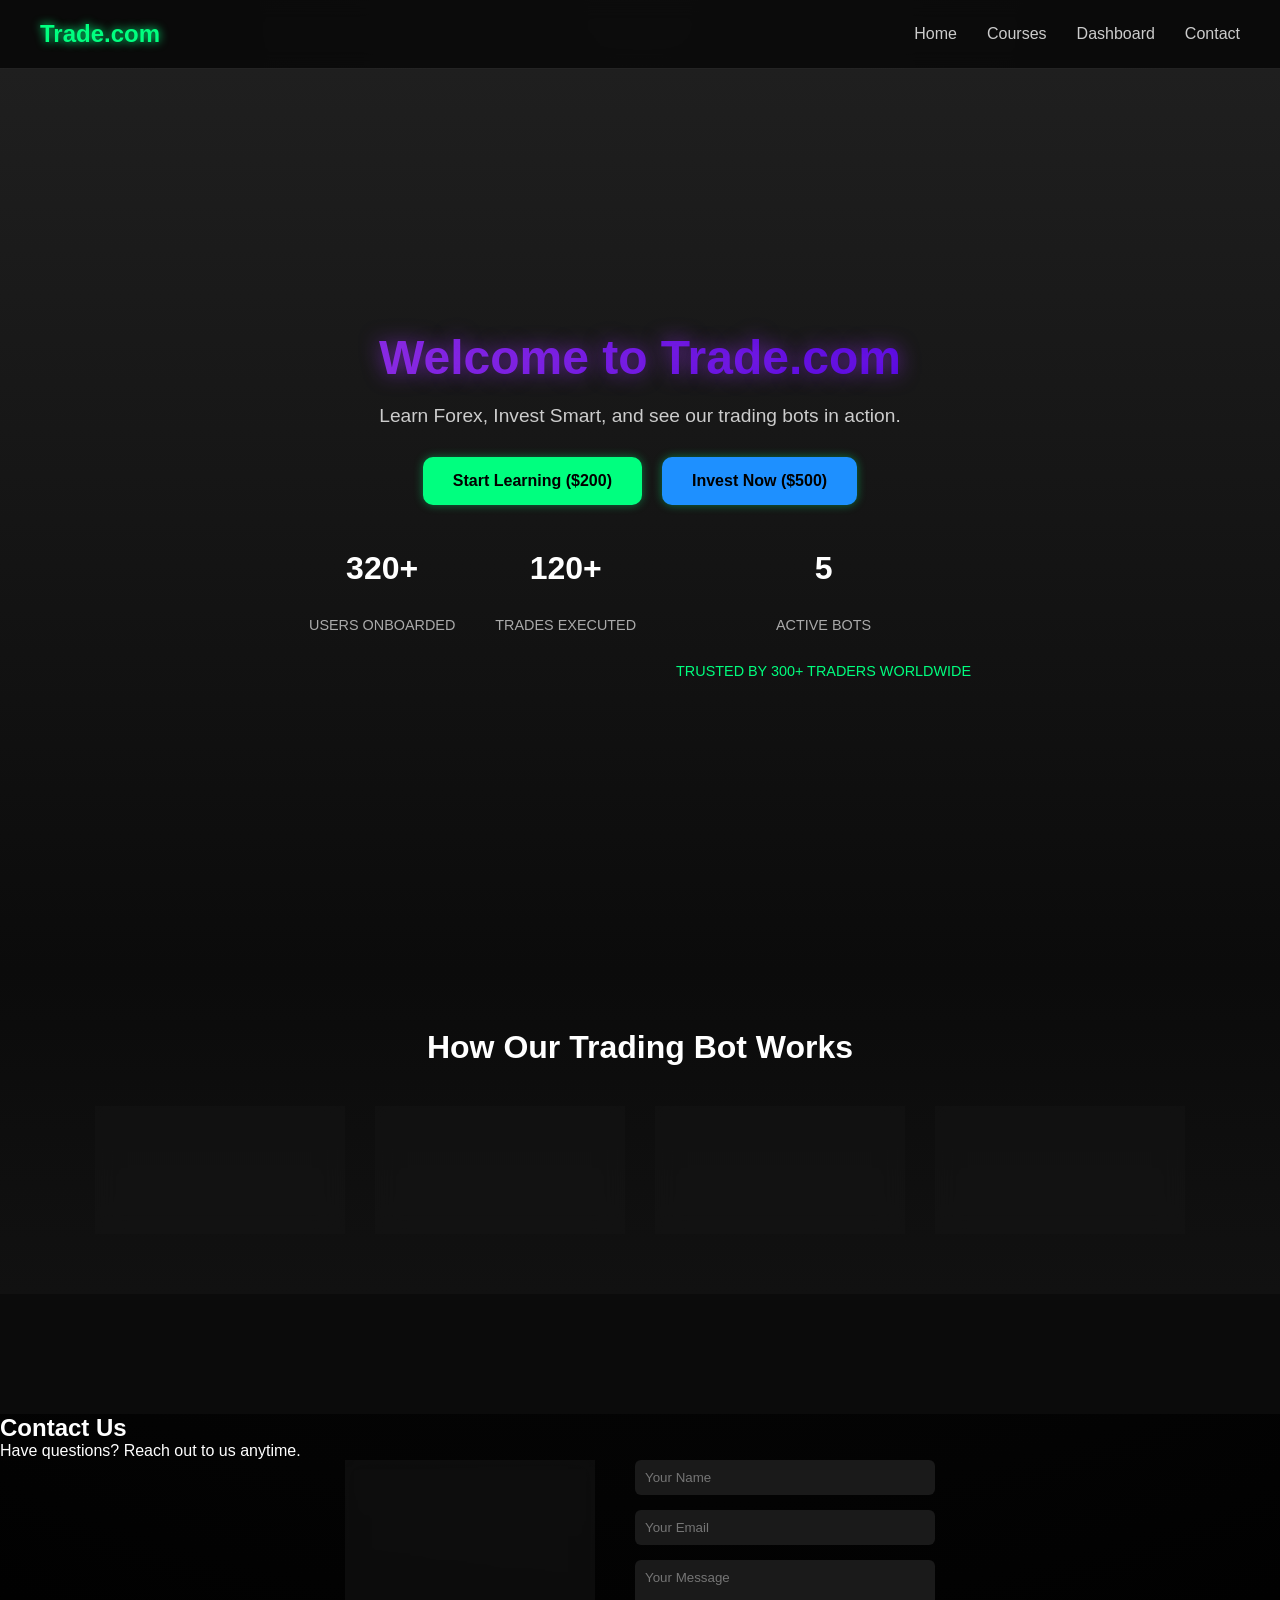
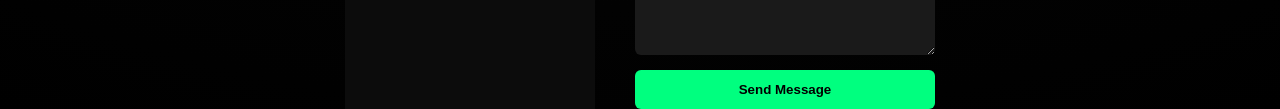
<file: index.html>
<!DOCTYPE html>
<html lang="en">
<head>
  <meta charset="UTF-8">
  <meta name="viewport" content="width=device-width, initial-scale=1.0">
  <title>Trade.com - Learn & Invest in Forex</title>
  <link rel="stylesheet" href="css/style.css">
</head>
<body><!-- Navbar -->
<nav class="navbar">
  <div class="logo">Trade.com</div>

  <ul class="nav-links">
    <li><a href="index.html">Home</a></li>
    <li><a href="courses.html">Courses</a></li>
    <li><a href="dashboard.html">Dashboard</a></li>
    <li><a href="#contact">Contact</a></li>
  </ul>
</nav>
  <!-- Hero Section -->
  <section class="hero">
    <div class="hero-content">
      <h1>Welcome to <span>Trade.com</span></h1>
      <p>Learn Forex, Invest Smart, and see our trading bots in action.</p>
      <div class="cta-buttons">
        <a href="courses.html" class="btn btn-learn">Start Learning ($200)</a>
        <a href="dashboard.html" class="btn btn-invest">Invest Now ($500)</a>
      </div>
      <div class="stats">
        <div class="stat">
          <p class="number">320+</p>
          <p>Users Onboarded</p>

        </div>
        <div class="stat">
          <p class="number">120+</p>
          <p>Trades Executed</p>
        </div>
        <div class="stat">
          <p class="number">5</p>
          <p>Active Bots</p>
          <p style="color:#00ff7f; margin-top:10px;">
  Trusted by 300+ traders worldwide
</p>
        </div>
      </div>
    </div>
  </section>
  <!-- Bot Explanation -->
<section class="bot-section">
  <h2>How Our Trading Bot Works</h2>

  <div class="bot-steps">

    <div class="step">
      <h3>1. Deposit Funds</h3>
      <p>Start with a minimum of $500 using BTC, SOL or USDT.</p>
    </div>

    <div class="step">
      <h3>2. Bot Activation</h3>
      <p>Our AI trading bot connects to your account and starts analyzing the market.</p>
    </div>

    <div class="step">
      <h3>3. Automated Trading</h3>
      <p>The bot executes trades 24/7 using smart strategies and indicators.</p>
    </div>

    <div class="step">
      <h3>4. Earn Profits</h3>
      <p>Get consistent returns with proper risk management (5% - 15% monthly).</p>
    </div>

  </div>
</section>
<!-- Contact Section -->
<section class="contact" id="contact"></section>
  <h2>Contact Us</h2>
  <p>Have questions? Reach out to us anytime.</p>

  <div class="contact-container">

    <!-- Contact Info -->
    <div class="contact-info">
      <p><strong>Email:</strong> olanrewajugiwa@gmail.com</p>
      <p><strong>WhatsApp:</strong> +2347052527596</p>
      <p><strong>Location:</strong> Nigeria</p>
    </div>

    <!-- Contact Form -->
    <form class="contact-form">
      <input type="text" placeholder="Your Name" required>
      <input type="email" placeholder="Your Email" required>
      <textarea placeholder="Your Message" rows="5" required></textarea>
      <button type="submit">Send Message</button>
    </form>

  </div>
</section>
</body>
</html>
</file>
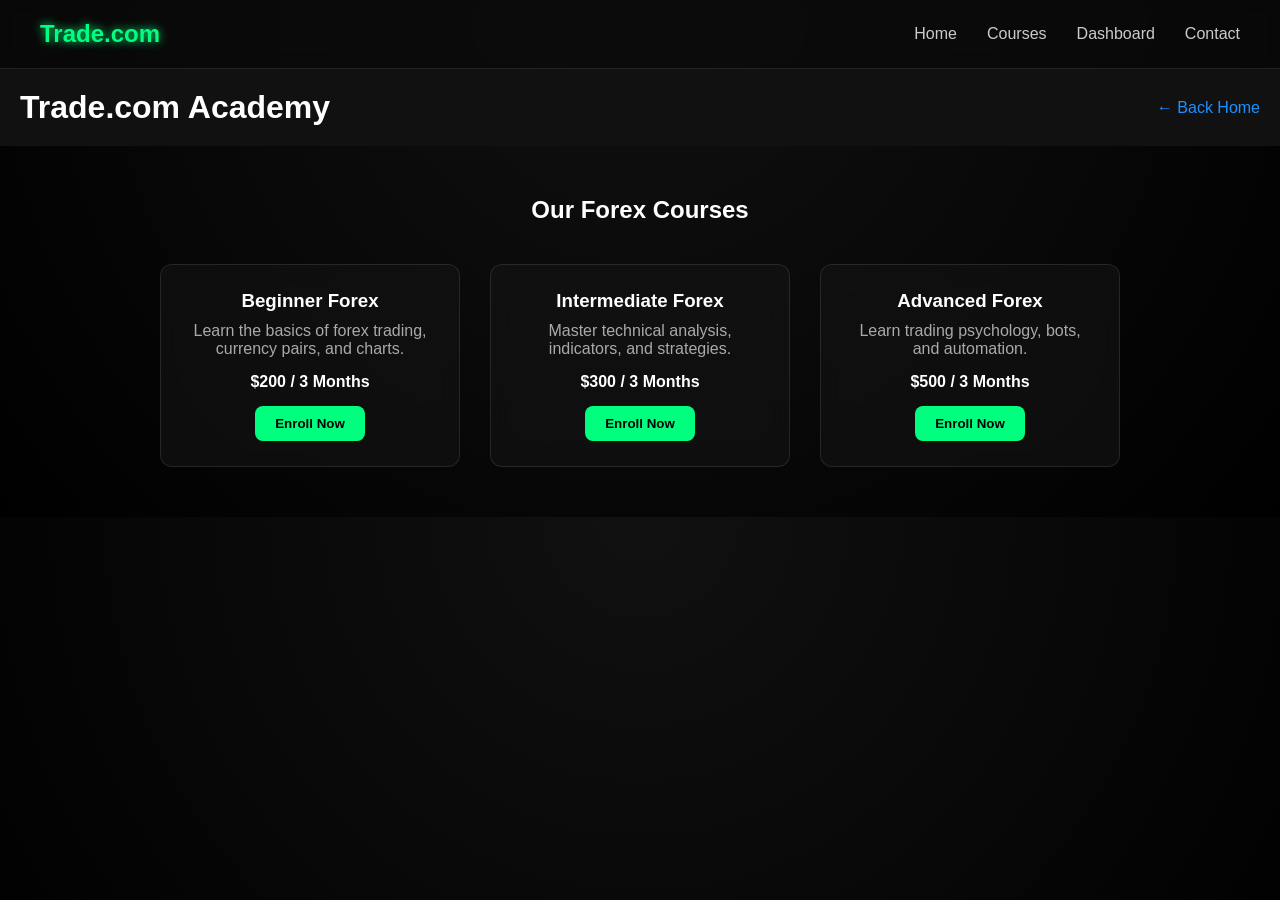
<file: courses.html>
<!DOCTYPE html>
<html lang="en">
<head>
  <meta charset="UTF-8">
  <meta name="viewport" content="width=device-width, initial-scale=1.0">
  <title>Trade.com Courses</title>
  <link rel="stylesheet" href="css/style.css">
</head>
<body>
<!-- Navbar -->
<nav class="navbar">
  <div class="logo">Trade.com</div>

  <ul class="nav-links">
    <li><a href="index.html">Home</a></li>
    <li><a href="courses.html">Courses</a></li>
    <li><a href="dashboard.html">Dashboard</a></li>
    <li><a href="#contact">Contact</a></li>
  </ul>
</nav>
  <!-- Header -->
  <header class="header">
    <h1>Trade.com Academy</h1>
    <a href="index.html" class="back-btn">← Back Home</a>
  </header>

  <!-- Courses Section -->
  <section class="courses">
    <h2>Our Forex Courses</h2>

    <div class="course-container">

      <!-- Course 1 -->
      <div class="course-card">
        <h3>Beginner Forex</h3>
        <p>Learn the basics of forex trading, currency pairs, and charts.</p>
        <h4>$200 / 3 Months</h4>
        <button>Enroll Now</button>
      </div>

      <!-- Course 2 -->
      <div class="course-card">
        <h3>Intermediate Forex</h3>
        <p>Master technical analysis, indicators, and strategies.</p>
        <h4>$300 / 3 Months</h4>
        <button>Enroll Now</button>
      </div>

      <!-- Course 3 -->
      <div class="course-card">
        <h3>Advanced Forex</h3>
        <p>Learn trading psychology, bots, and automation.</p>
        <h4>$500 / 3 Months</h4>
        <button>Enroll Now</button>
      </div>

    </div>
  </section>

</body>
</html>
</file>
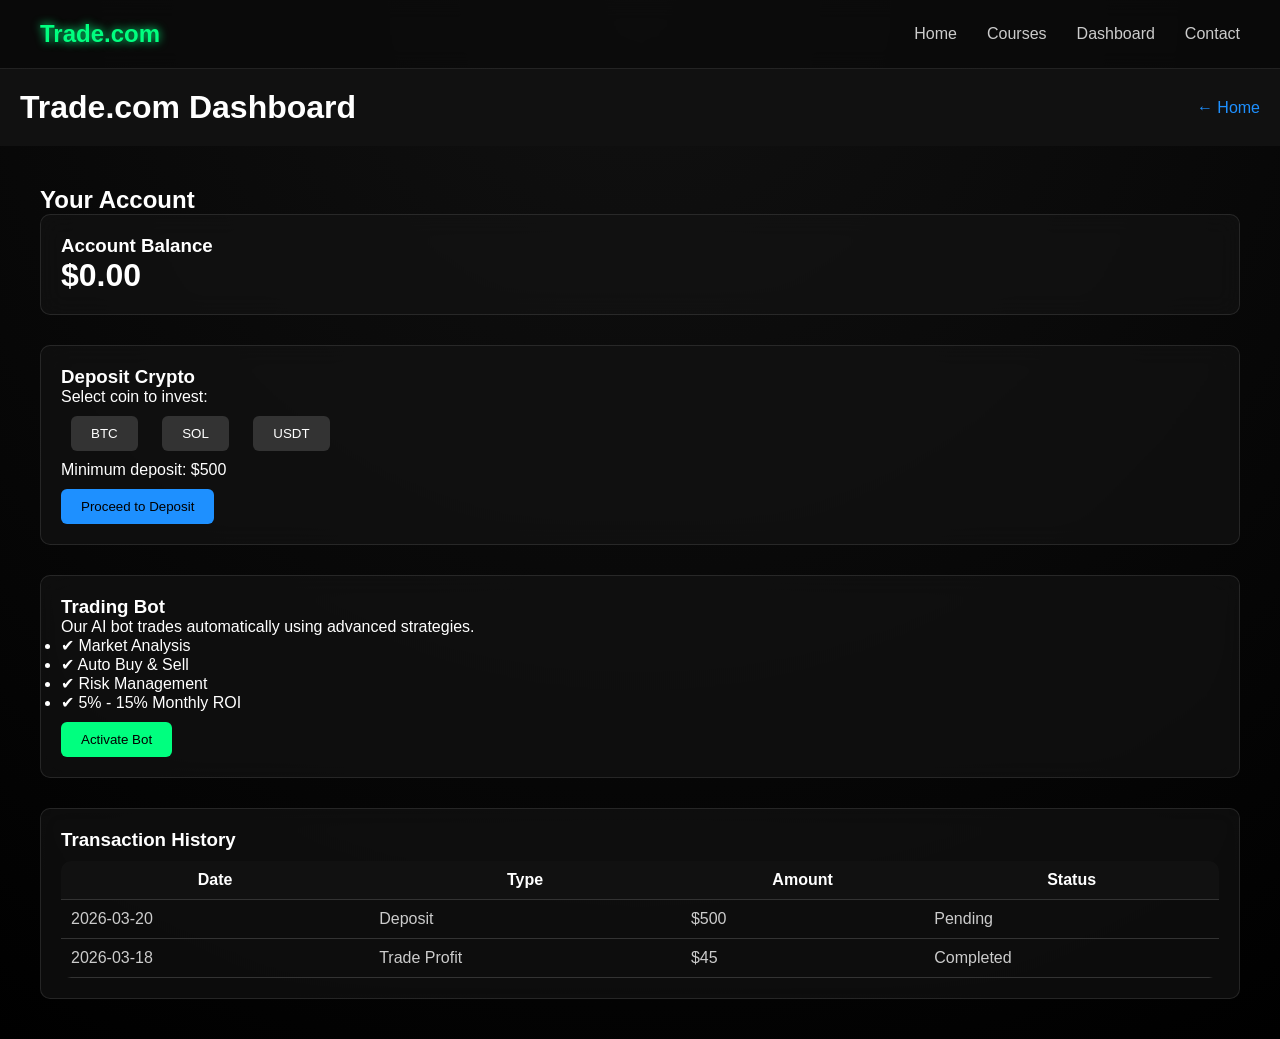
<file: dashboard.html>
<!DOCTYPE html>
<html lang="en">
<head>
  <meta charset="UTF-8">
  <meta name="viewport" content="width=device-width, initial-scale=1.0">
  <title>Dashboard - Trade.com</title>
  <link rel="stylesheet" href="css/style.css">
</head>
<body><!-- Navbar -->
<nav class="navbar">
  <div class="logo">Trade.com</div>

  <ul class="nav-links">
    <li><a href="index.html">Home</a></li>
    <li><a href="courses.html">Courses</a></li>
    <li><a href="dashboard.html">Dashboard</a></li>
    <li><a href="#contact">Contact</a></li>
  </ul>
</nav>

  <!-- Header -->
  <header class="header">
    <h1>Trade.com Dashboard</h1>
    <a href="index.html" class="back-btn">← Home</a>
  </header>

  <!-- Balance Section -->
  <section class="dashboard">
    <h2>Your Account</h2>

    <div class="balance-card">
      <h3>Account Balance</h3>
      <p class="balance">$0.00</p>
    </div>

    <!-- Deposit Section -->
    <div class="deposit">
      <h3>Deposit Crypto</h3>
      <p>Select coin to invest:</p>

      <div class="coins">
        <button>BTC</button>
        <button>SOL</button>
        <button>USDT</button>
      </div>

      <p class="note">Minimum deposit: $500</p>
      <button class="deposit-btn">Proceed to Deposit</button>
    </div>

    <!-- Bot Section -->
    <div class="bot">
      <h3>Trading Bot</h3>
      <p>Our AI bot trades automatically using advanced strategies.</p>

      <ul>
        <li>✔ Market Analysis</li>
        <li>✔ Auto Buy & Sell</li>
        <li>✔ Risk Management</li>
        <li>✔ 5% - 15% Monthly ROI</li>
      </ul>

      <button class="activate-btn">Activate Bot</button>
    </div>

    <!-- History -->
    <div class="history">
      <h3>Transaction History</h3>

      <table>
        <tr>
          <th>Date</th>
          <th>Type</th>
          <th>Amount</th>
          <th>Status</th>
        </tr>
        <tr>
          <td>2026-03-20</td>
          <td>Deposit</td>
          <td>$500</td>
          <td>Pending</td>
        </tr>
        <tr>
          <td>2026-03-18</td>
          <td>Trade Profit</td>
          <td>$45</td>
          <td>Completed</td>
        </tr>
      </table>
    </div>

  </section>

</body>
</html>
</file>
<file: css/style.css>
/* Basic Reset */
* {
  margin: 0;
  padding: 0;
  box-sizing: border-box;
  font-family: 'Arial', sans-serif;
}

/* Body */
body {
  background-color: #0b0b0b;
  color: #fff;
}

/* Hero Section */
.hero {
  min-height: 100vh;
  display: flex;
  align-items: center;
  justify-content: center;
  padding: 40px 20px;
  text-align: center;
  background: linear-gradient(180deg, #1f1f1f 0%, #0b0b0b 100%);
}

.hero-content h1 {
  font-size: 3rem;
  background: linear-gradient(90deg, #8e2de2, #4a00e0);
  -webkit-background-clip: text;
  -webkit-text-fill-color: transparent;
  margin-bottom: 20px;
}

.hero-content p {
  color: #ccc;
  font-size: 1.2rem;
  margin-bottom: 30px;
}

/* Buttons */
.cta-buttons {
  display: flex;
  flex-wrap: wrap;
  gap: 20px;
  justify-content: center;
  margin-bottom: 40px;
}

.btn {
  padding: 15px 30px;
  border-radius: 10px;
  font-weight: bold;
  text-decoration: none;
  color: black;
  transition: all 0.3s ease;
}

.btn-learn {
  background-color: #00ff7f;
}

.btn-learn:hover {
  background-color: #00cc66;
}

.btn-invest {
  background-color: #1e90ff;
}

.btn-invest:hover {
  background-color: #187bcd;
}

/* Stats */
.stats {
  display: flex;
  flex-wrap: wrap;
  justify-content: center;
  gap: 40px;
}

.stat .number {
  font-size: 2rem;
  font-weight: bold;
  color: #fff;
}

.stat p {
  color: #aaa;
  text-transform: uppercase;
  font-size: 0.9rem;
  margin-top: 5px;
}
/* Header */
.header {
  display: flex;
  justify-content: space-between;
  padding: 20px;
  background: #111;
  align-items: center;
}

.header h1 {
  color: white;
}

.back-btn {
  color: #1e90ff;
  text-decoration: none;
}

/* Courses Section */
.courses {
  padding: 50px 20px;
  text-align: center;
}

.courses h2 {
  margin-bottom: 40px;
}

/* Course Cards */
.course-container {
  display: flex;
  flex-wrap: wrap;
  justify-content: center;
  gap: 30px;
}

.course-card {
  background: #1a1a1a;
  padding: 25px;
  width: 300px;
  border-radius: 12px;
  transition: 0.3s;
}

.course-card:hover {
  transform: translateY(-10px);
}

.course-card h3 {
  margin-bottom: 10px;
}

.course-card p {
  color: #aaa;
  margin-bottom: 15px;
}

.course-card h4 {
  margin-bottom: 15px;
}

.course-card button {
  background: #00ff7f;
  border: none;
  padding: 10px 20px;
  border-radius: 8px;
  font-weight: bold;
  cursor: pointer;
}

.course-card button:hover {
  background: #00cc66;
}
/* Dashboard */
.dashboard {
  padding: 40px;
}

/* Balance */
.balance-card {
  background: #1a1a1a;
  padding: 20px;
  border-radius: 10px;
  margin-bottom: 30px;
}

.balance {
  font-size: 2rem;
  font-weight: bold;
}

/* Deposit */
.deposit {
  background: #1a1a1a;
  padding: 20px;
  margin-bottom: 30px;
  border-radius: 10px;
}

.coins button {
  margin: 10px;
  padding: 10px 20px;
  border-radius: 6px;
  border: none;
  background: #333;
  color: white;
  cursor: pointer;
}

.deposit-btn {
  background: #1e90ff;
  padding: 10px 20px;
  border: none;
  margin-top: 10px;
  border-radius: 6px;
}

/* Bot */
.bot {
  background: #1a1a1a;
  padding: 20px;
  margin-bottom: 30px;
  border-radius: 10px;
}

.activate-btn {
  background: #00ff7f;
  padding: 10px 20px;
  border: none;
  border-radius: 6px;
  margin-top: 10px;
}

/* History */
.history {
  background: #1a1a1a;
  padding: 20px;
  border-radius: 10px;
}

table {
  width: 100%;
  margin-top: 10px;
  border-collapse: collapse;
}

th, td {
  padding: 10px;
  border-bottom: 1px solid #333;
}
/* Bot Section */
.bot-section {
  padding: 60px 20px;
  text-align: center;
  background: #111;
}

.bot-section h2 {
  margin-bottom: 40px;
  font-size: 2rem;
}

.bot-steps {
  display: flex;
  flex-wrap: wrap;
  justify-content: center;
  gap: 30px;
}

.step {
  background: #1a1a1a;
  padding: 20px;
  width: 250px;
  border-radius: 10px;
  transition: 0.3s;
}

.step:hover {
  transform: translateY(-10px);
}

.step h3 {
  margin-bottom: 10px;
}

.step p {
  color: #aaa;
}
/* Navbar */
.navbar {
  display: flex;
  justify-content: space-between;
  align-items: center;
  padding: 20px 40px;
  background: #0b0b0b;
  border-bottom: 1px solid #222;
  position: sticky;
  top: 0;
  z-index: 1000;
}

.logo {
  font-size: 1.5rem;
  font-weight: bold;
  color: #00ff7f;
}

.nav-links {
  list-style: none;
  display: flex;
  gap: 30px;
}

.nav-links a {
  text-decoration: none;
  color: #ccc;
  transition: 0.3s;
}

.nav-links a:hover {
  color: #00ff7f;
}/* ===== PREMIUM GLOBAL STYLES ===== */
body {
  background: radial-gradient(circle at top, #111 0%, #000 100%);
  color: #fff;
}

/* Smooth transitions everywhere */
* {
  transition: all 0.3s ease;
}

/* ===== NAVBAR PREMIUM ===== */
.navbar {
  backdrop-filter: blur(10px);
  background: rgba(10, 10, 10, 0.7);
  border-bottom: 1px solid rgba(255,255,255,0.1);
}

.logo {
  color: #00ff7f;
  text-shadow: 0 0 10px #00ff7f;
}

/* ===== BUTTON UPGRADE ===== */
.btn {
  box-shadow: 0 0 10px rgba(0,255,127,0.4);
}

.btn:hover {
  transform: scale(1.05);
  box-shadow: 0 0 20px rgba(0,255,127,0.8);
}

/* ===== HERO TEXT GLOW ===== */
.hero-content h1 {
  text-shadow: 0 0 20px rgba(142,45,226,0.7);
}

/* ===== CARDS (Courses + Bot + Dashboard) ===== */
.course-card,
.balance-card,
.deposit,
.bot,
.history,
.step {
  background: rgba(20,20,20,0.6);
  backdrop-filter: blur(12px);
  border: 1px solid rgba(255,255,255,0.1);
}

/* Glow on hover */
.course-card:hover,
.step:hover {
  box-shadow: 0 0 20px rgba(0,255,127,0.4);
}

/* ===== BOT SECTION ===== */
.bot-section {
  background: linear-gradient(180deg, #0b0b0b, #111);
}

.step h3 {
  color: #00ff7f;
}

/* ===== TABLE PREMIUM ===== */
table {
  border-radius: 10px;
  overflow: hidden;
}

th {
  background: #111;
}

td {
  color: #ccc;
}

/* ===== SCROLLBAR (nice detail) ===== */
::-webkit-scrollbar {
  width: 8px;
}

::-webkit-scrollbar-thumb {
  background: #00ff7f;
  border-radius: 10px;
}
.activity {
  text-align: center;
  padding: 40px;
  color: #aaa;
}
/* Contact Section */
.contact {
  padding: 60px 20px;
  background: #0b0b0b;
  text-align: center;
}

.contact h2 {
  margin-bottom: 10px;
}

.contact p {
  color: #aaa;
  margin-bottom: 30px;
}

.contact-container {
  display: flex;
  flex-wrap: wrap;
  justify-content: center;
  gap: 40px;
}

/* Contact Info */
.contact-info {
  background: rgba(20,20,20,0.6);
  padding: 20px;
  border-radius: 10px;
  width: 250px;
  backdrop-filter: blur(10px);
}

/* Form */
.contact-form {
  display: flex;
  flex-direction: column;
  gap: 15px;
  width: 300px;
}

.contact-form input,
.contact-form textarea {
  padding: 10px;
  border-radius: 6px;
  border: none;
  background: #1a1a1a;
  color: white;
}

.contact-form button {
  background: #00ff7f;
  padding: 12px;
  border: none;
  border-radius: 6px;
  font-weight: bold;
  cursor: pointer;
}

.contact-form button:hover {
  background: #00cc66;
}
</file>
